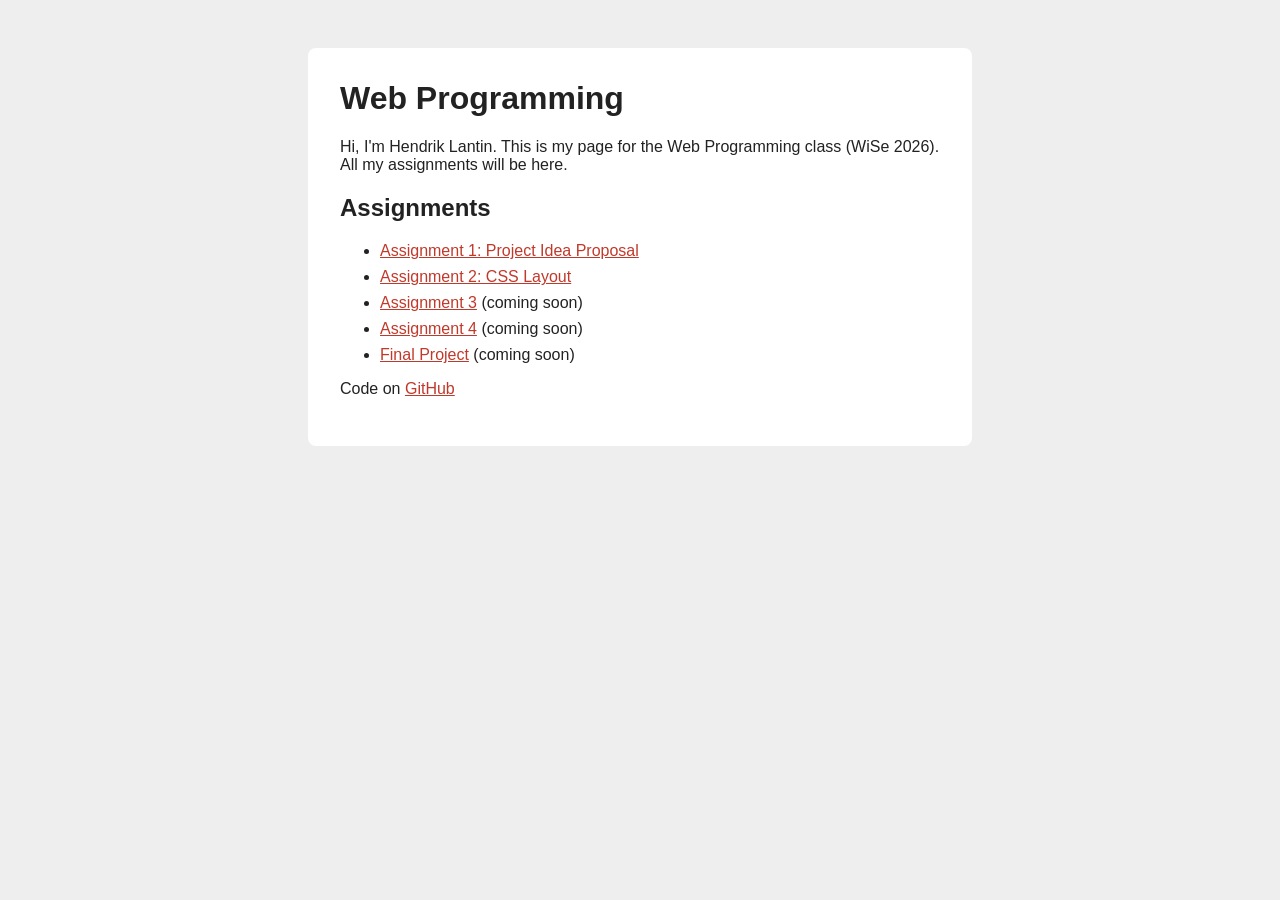
<file: index.html>
<!DOCTYPE html>
<html lang="en">
<head>
    <meta charset="UTF-8">
    <meta name="viewport" content="width=device-width, initial-scale=1.0">
    <title>Web Programming - Hendrik Lantin</title>
    <link href="style.css" rel="stylesheet">
</head>
<body>
    <div class="page">
        <h1>Web Programming</h1>
        <p>Hi, I'm Hendrik Lantin. This is my page for the Web Programming class (WiSe 2026). All my assignments will be here.</p>

        <h2>Assignments</h2>
        <ul>
            <li><a href="assignment1/">Assignment 1: Project Idea Proposal</a></li>
            <li><a href="assignment2/">Assignment 2: CSS Layout</a></li>
            <li><a href="#">Assignment 3</a> (coming soon)</li>
            <li><a href="#">Assignment 4</a> (coming soon)</li>
            <li><a href="#">Final Project</a> (coming soon)</li>
        </ul>

        <p>Code on <a href="https://github.com/hendriklant-creator/web_programming" target="_blank">GitHub</a></p>
    </div>
</body>
</html>
</file>
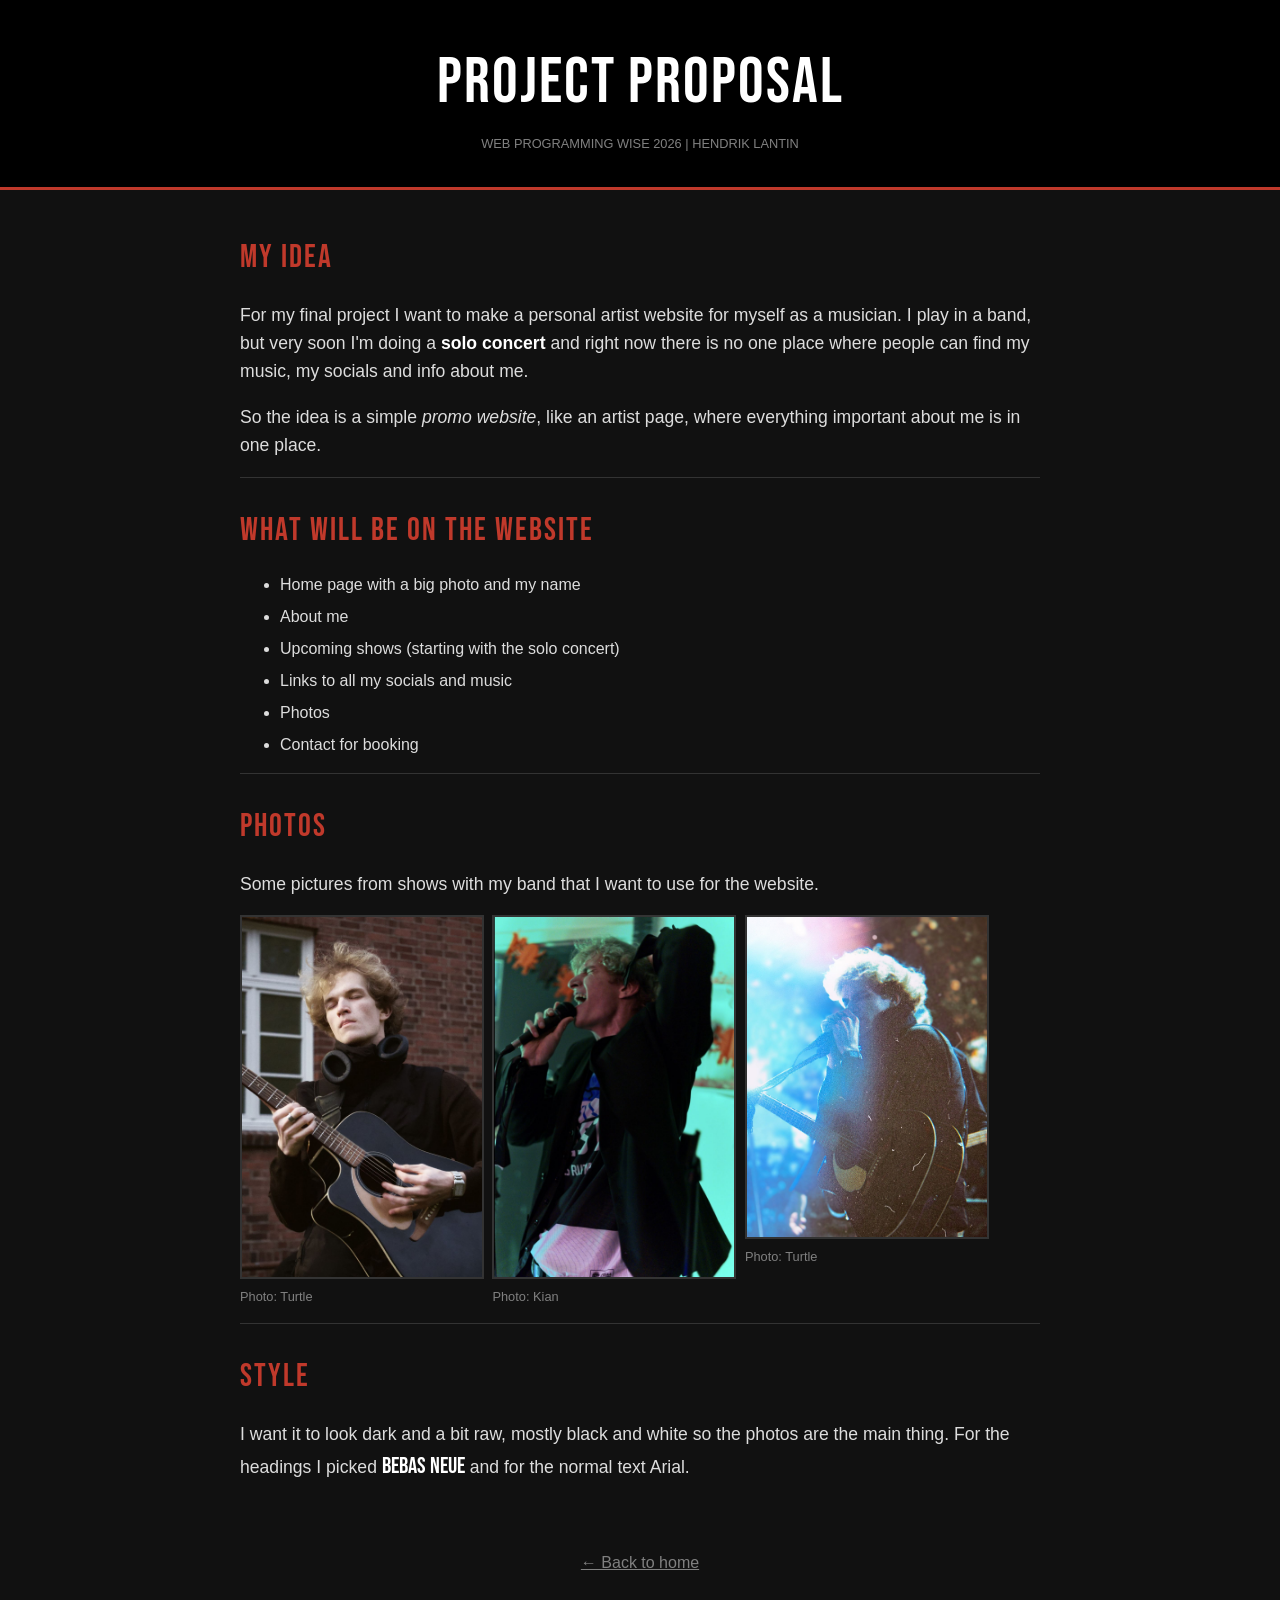
<file: assignment1/index.html>
<!DOCTYPE html>
<html lang="en">
<head>
    <meta charset="UTF-8">
    <meta name="viewport" content="width=device-width, initial-scale=1.0">
    <title>Project Proposal - Hendrik Lantin</title>
    <link href="https://fonts.googleapis.com/css2?family=Bebas+Neue&display=swap" rel="stylesheet">
    <link href="style.css" rel="stylesheet">
</head>
<body>
    <header>
        <h1>Project Proposal</h1>
        <p>Web Programming WiSe 2026 | Hendrik Lantin</p>
    </header>

    <main>
        <section>
            <h2>My Idea</h2>
            <p>For my final project I want to make a personal artist website for myself as a musician. I play in a band, but very soon I'm doing a <strong>solo concert</strong> and right now there is no one place where people can find my music, my socials and info about me.</p>
            <p>So the idea is a simple <em>promo website</em>, like an artist page, where everything important about me is in one place.</p>
        </section>

        <section>
            <h2>What will be on the website</h2>
            <ul>
                <li>Home page with a big photo and my name</li>
                <li>About me</li>
                <li>Upcoming shows (starting with the solo concert)</li>
                <li>Links to all my socials and music</li>
                <li>Photos</li>
                <li>Contact for booking</li>
            </ul>
        </section>

        <section>
            <h2>Photos</h2>
            <p>Some pictures from shows with my band that I want to use for the website.</p>
            <div class="photos">
                <figure>
                    <img src="../images/hendrik2.jpg" alt="Hendrik Lantin with a guitar">
                    <figcaption>Photo: Turtle</figcaption>
                </figure>
                <figure>
                    <img src="../images/hendrik3.jpg" alt="Hendrik Lantin singing at a Halloween show">
                    <figcaption>Photo: Kian</figcaption>
                </figure>
                <figure>
                    <img src="../images/hendrik4.jpg" alt="Hendrik Lantin singing live">
                    <figcaption>Photo: Turtle</figcaption>
                </figure>
            </div>
        </section>

        <section>
            <h2>Style</h2>
            <p>I want it to look dark and a bit raw, mostly black and white so the photos are the main thing. For the headings I picked <span class="font">Bebas Neue</span> and for the normal text Arial.</p>
        </section>
    </main>

    <footer>
        <a href="../index.html">&larr; Back to home</a>
    </footer>
</body>
</html>
</file>
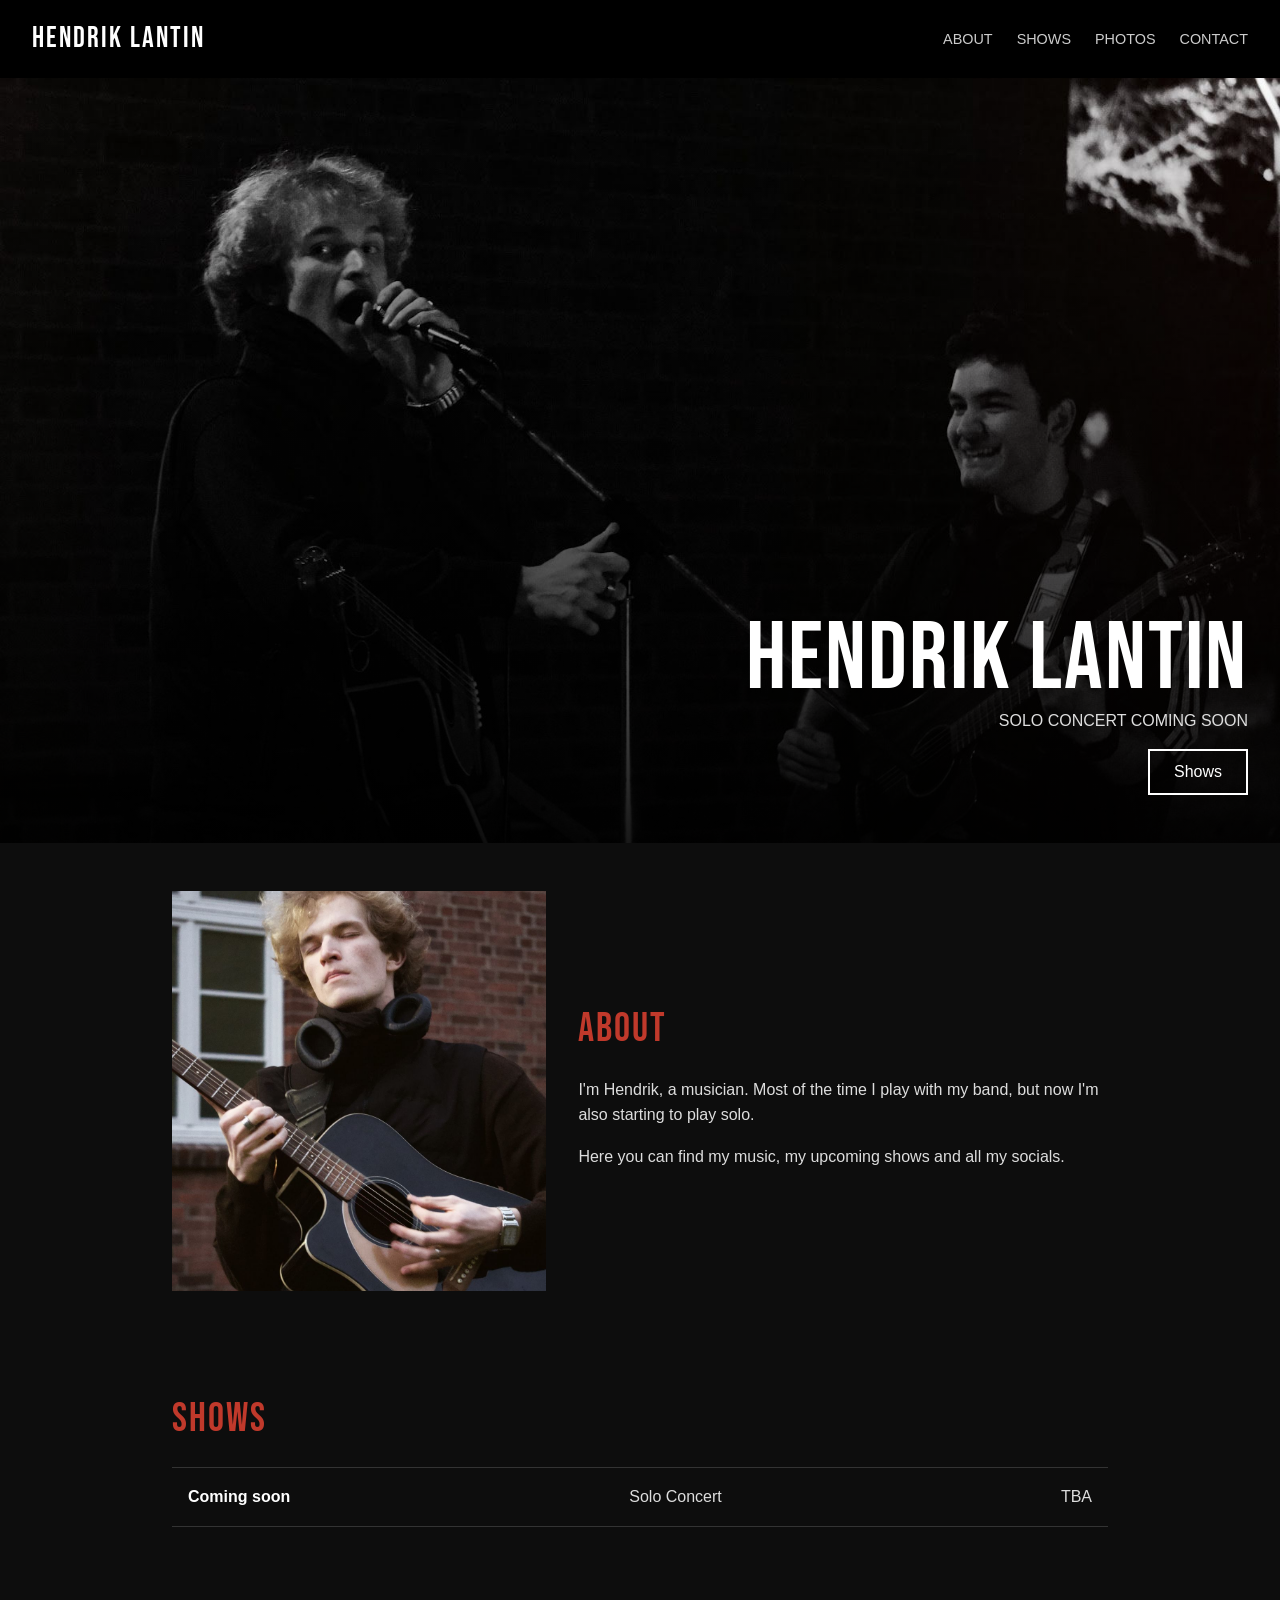
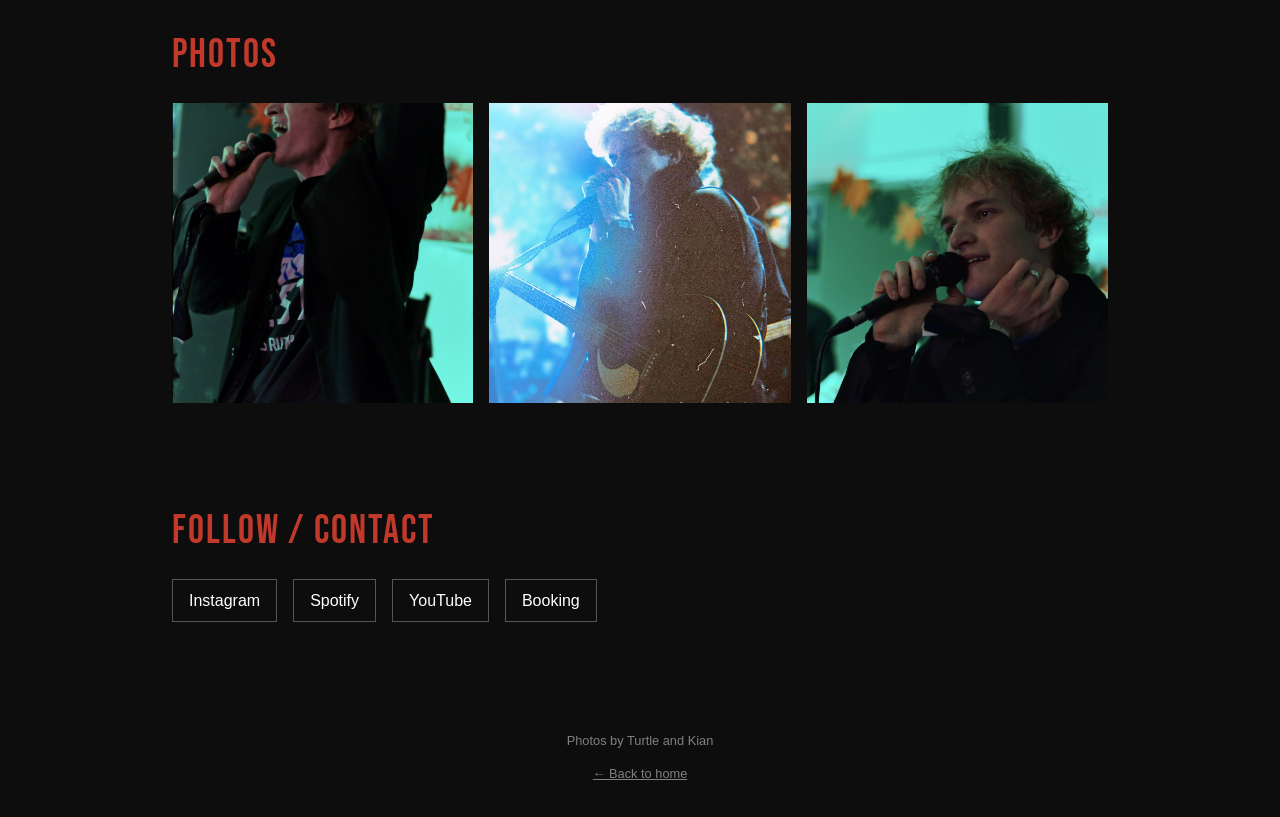
<file: assignment2/index.html>
<!DOCTYPE html>
<html lang="en">
<head>
    <meta charset="UTF-8">
    <meta name="viewport" content="width=device-width, initial-scale=1.0">
    <title>Hendrik Lantin</title>
    <link href="https://fonts.googleapis.com/css2?family=Bebas+Neue&display=swap" rel="stylesheet">
    <link href="style.css" rel="stylesheet">
</head>
<body>
    <nav class="navbar">
        <a href="#" class="logo">Hendrik Lantin</a>
        <ul class="nav-links">
            <li><a href="#about">About</a></li>
            <li><a href="#shows">Shows</a></li>
            <li><a href="#photos">Photos</a></li>
            <li><a href="#contact">Contact</a></li>
        </ul>
    </nav>

    <header class="hero">
        <div class="hero-text">
            <h1>Hendrik Lantin</h1>
            <p>Solo concert coming soon</p>
            <a href="#shows" class="btn">Shows</a>
        </div>
    </header>

    <main>
        <section id="about" class="about">
            <img src="../images/hendrik2.jpg" alt="Hendrik Lantin with a guitar">
            <div class="about-text">
                <h2>About</h2>
                <p>I'm Hendrik, a musician. Most of the time I play with my band, but now I'm also starting to play solo.</p>
                <p>Here you can find my music, my upcoming shows and all my socials.</p>
            </div>
        </section>

        <section id="shows">
            <h2>Shows</h2>
            <div class="show">
                <span class="date">Coming soon</span>
                <span>Solo Concert</span>
                <span>TBA</span>
            </div>
        </section>

        <section id="photos">
            <h2>Photos</h2>
            <div class="gallery">
                <img src="../images/hendrik3.jpg" alt="Hendrik Lantin singing at a Halloween show">
                <img src="../images/hendrik4.jpg" alt="Hendrik Lantin singing live">
                <img src="../images/hendrik5.jpg" alt="Hendrik Lantin singing close up">
            </div>
        </section>

        <section id="contact">
            <h2>Follow / Contact</h2>
            <ul class="socials">
                <li><a href="#">Instagram</a></li>
                <li><a href="#">Spotify</a></li>
                <li><a href="#">YouTube</a></li>
                <li><a href="#">Booking</a></li>
            </ul>
        </section>
    </main>

    <footer>
        <p>Photos by Turtle and Kian</p>
        <a href="../index.html">&larr; Back to home</a>
    </footer>
</body>
</html>
</file>
<file: style.css>
body {
    font-family: Arial, Helvetica, sans-serif;
    background-color: #eee;
    color: #222;
    margin: 0;
}

.page {
    max-width: 600px;
    margin: 3rem auto;
    padding: 2rem;
    background-color: white;
    border-radius: 8px;
}

h1 {
    margin-top: 0;
}

li {
    margin-bottom: 0.5rem;
}

a {
    color: #c0392b;
}

a:hover {
    text-decoration: none;
}
</file>
<file: assignment1/style.css>
body {
    background-color: #111;
    color: #ddd;
    font-family: Arial, Helvetica, sans-serif;
    font-size: 1rem;
    line-height: 1.6;
    margin: 0;
}

header {
    background-color: black;
    padding: 2rem;
    text-align: center;
    border-bottom: 3px solid #c0392b;
}

h1, h2 {
    font-family: 'Bebas Neue', sans-serif;
    font-weight: normal;
    letter-spacing: 2px;
}

h1 {
    font-size: 4rem;
    margin: 0;
    color: white;
}

h2 {
    font-size: 2rem;
    color: #c0392b;
    margin-bottom: 0.5rem;
}

header p {
    margin: 0;
    color: grey;
    text-transform: uppercase;
    font-size: 0.8rem;
}

main {
    max-width: 800px;
    margin: 0 auto;
    padding: 1rem 2rem;
}

section + section {
    border-top: 1px solid #333;
}

p {
    font-size: 1.1rem;
}

strong {
    color: white;
}

li {
    margin-bottom: 0.4em;
}

.font {
    font-family: 'Bebas Neue', sans-serif;
    font-size: 1.3em;
    color: white;
}

.photos figure {
    display: inline-block;
    width: 30%;
    margin: 0 1% 1rem 0;
    vertical-align: top;
}

.photos img {
    width: 100%;
    border: 2px solid #333;
}

.photos img:hover {
    border-color: #c0392b;
}

figcaption {
    font-size: 0.8rem;
    color: grey;
}

footer {
    text-align: center;
    padding: 2rem;
}

footer a {
    color: grey;
}
</file>
<file: assignment2/style.css>
* {
    box-sizing: border-box;
}

body {
    margin: 0;
    background-color: #0d0d0d;
    color: #ddd;
    font-family: Arial, Helvetica, sans-serif;
    line-height: 1.6;
}

h1, h2, .logo {
    font-family: 'Bebas Neue', sans-serif;
    font-weight: normal;
    letter-spacing: 2px;
}

.navbar {
    position: sticky;
    top: 0;
    z-index: 10;
    display: flex;
    flex-wrap: wrap;
    justify-content: space-between;
    align-items: center;
    padding: 1rem 2rem;
    background-color: black;
}

.logo {
    font-size: 1.8rem;
    color: white;
    text-decoration: none;
}

.nav-links {
    display: flex;
    gap: 1.5rem;
    list-style: none;
    margin: 0;
    padding: 0;
}

.nav-links a {
    color: #ccc;
    text-decoration: none;
    text-transform: uppercase;
    font-size: 0.9rem;
}

.nav-links a:hover {
    color: #c0392b;
}

.hero {
    position: relative;
    height: 85vh;
    background-image: linear-gradient(transparent, rgba(0, 0, 0, 0.9)), url(../images/hendrik1.jpg);
    background-size: cover;
    background-position: center;
}

.hero-text {
    position: absolute;
    bottom: 3rem;
    right: 2rem;
    text-align: right;
}

.hero h1 {
    font-size: 6rem;
    line-height: 1;
    margin: 0;
    color: white;
}

.hero p {
    margin: 0 0 1rem;
    text-transform: uppercase;
}

.btn {
    display: inline-block;
    padding: 0.5em 1.5em;
    border: 2px solid white;
    color: white;
    text-decoration: none;
}

.btn:hover {
    background-color: white;
    color: black;
}

main {
    max-width: 1000px;
    margin: 0 auto;
    padding: 0 2rem;
}

h2 {
    font-size: 2.5rem;
    color: #c0392b;
    margin: 0 0 1rem;
}

section {
    padding: 3rem 0;
}

.about {
    display: flex;
    gap: 2rem;
    align-items: center;
}

.about img {
    width: 40%;
    height: 400px;
    object-fit: cover;
}

.about-text {
    flex: 1;
}

.show {
    display: flex;
    justify-content: space-between;
    padding: 1rem;
    border-top: 1px solid #333;
    border-bottom: 1px solid #333;
}

.date {
    color: white;
    font-weight: bold;
}

.gallery {
    display: flex;
    flex-wrap: wrap;
    gap: 1rem;
}

.gallery img {
    flex: 1 1 250px;
    width: 250px;
    height: 300px;
    object-fit: cover;
}

.gallery img:hover {
    opacity: 0.7;
}

.socials {
    display: flex;
    flex-wrap: wrap;
    gap: 1rem;
    list-style: none;
    padding: 0;
}

.socials a {
    display: block;
    padding: 0.5rem 1rem;
    border: 1px solid #555;
    color: white;
    text-decoration: none;
}

.socials a:hover {
    border-color: #c0392b;
}

footer {
    text-align: center;
    padding: 2rem;
    color: grey;
    font-size: 0.8rem;
}

footer a {
    color: grey;
}
</file>
